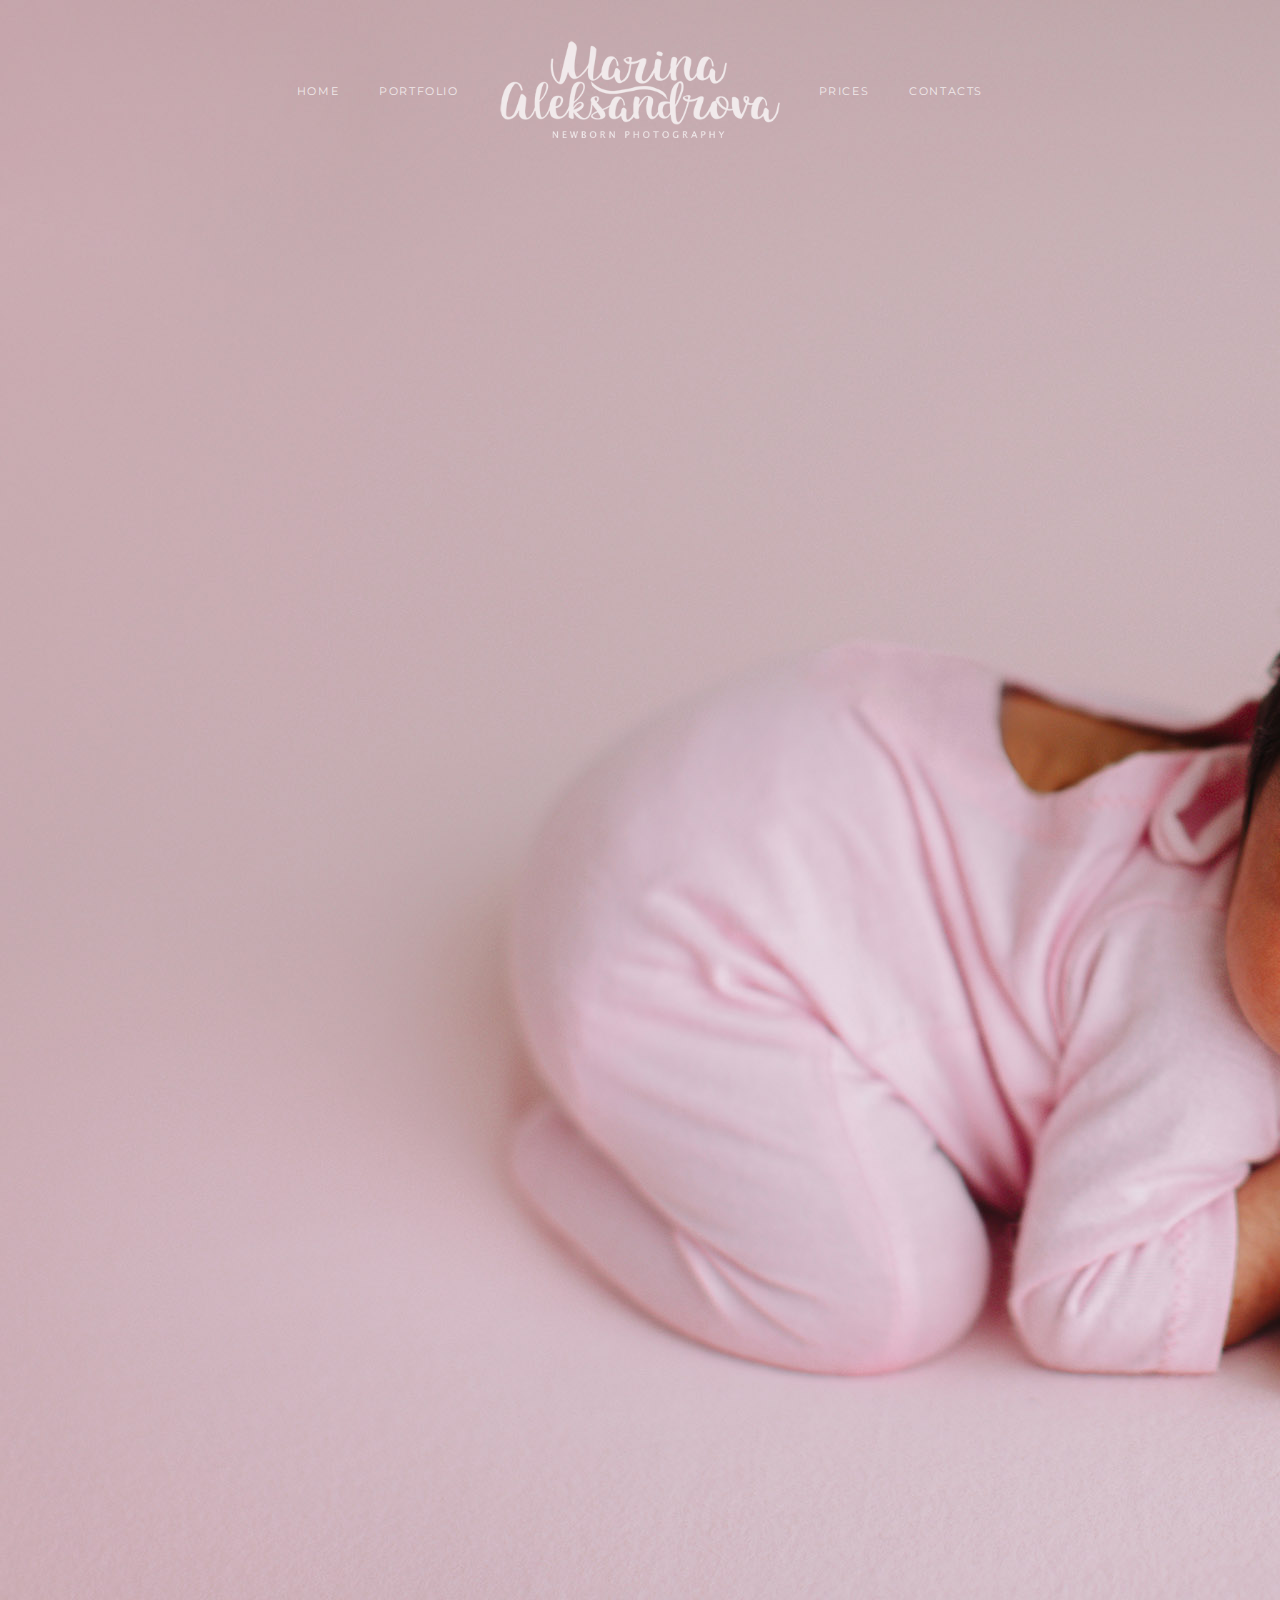
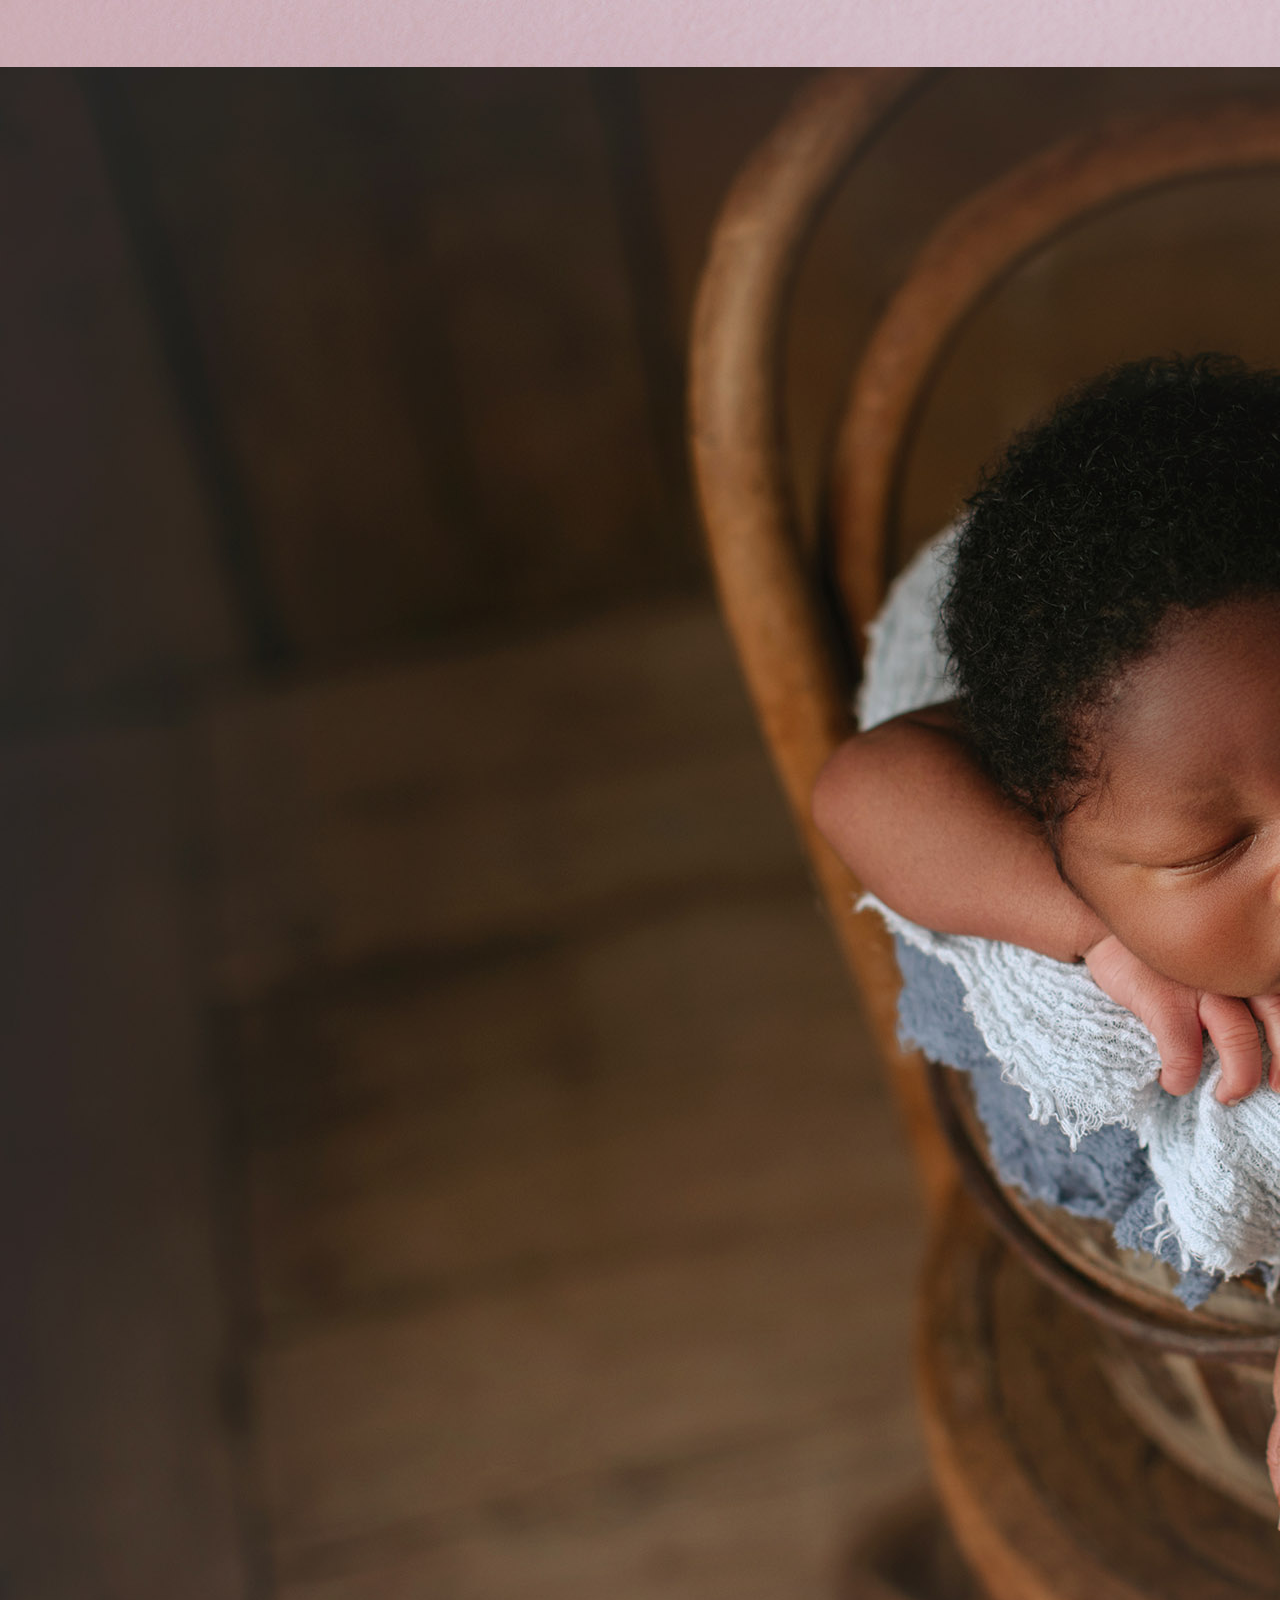
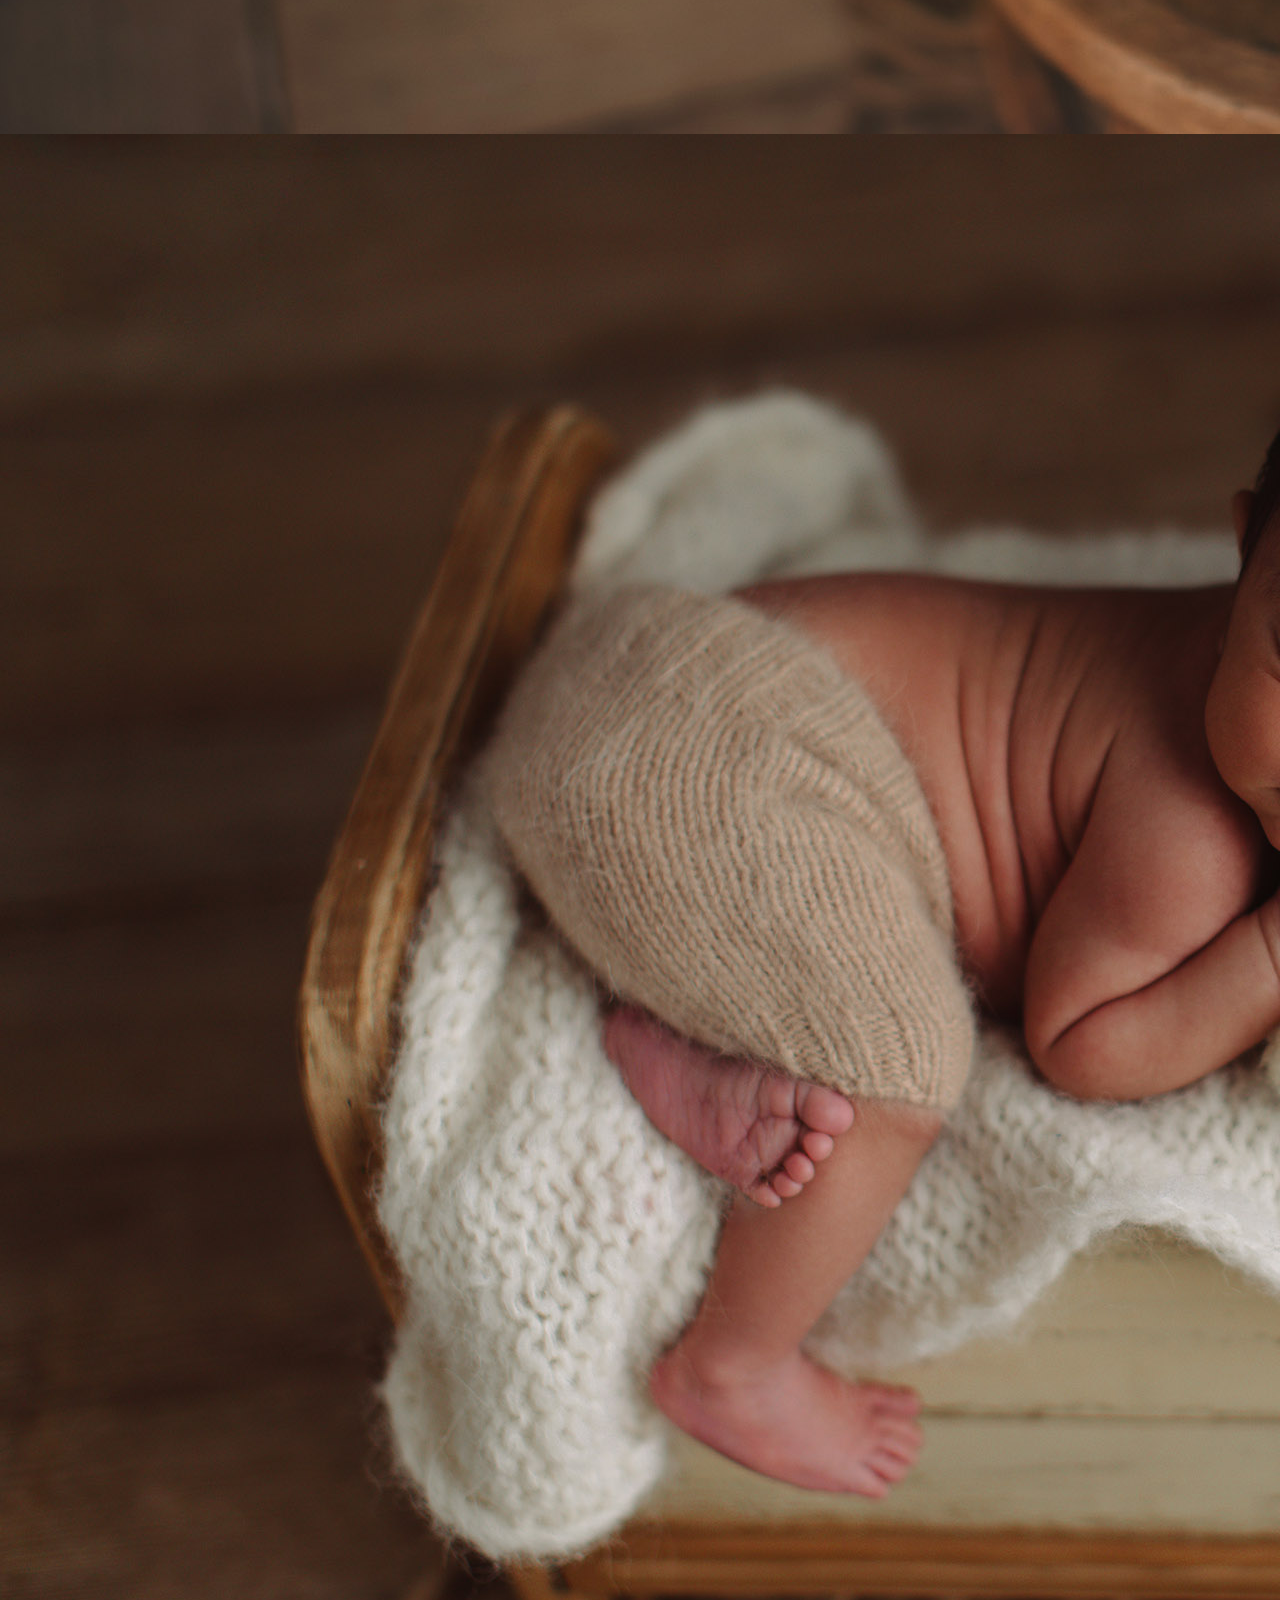
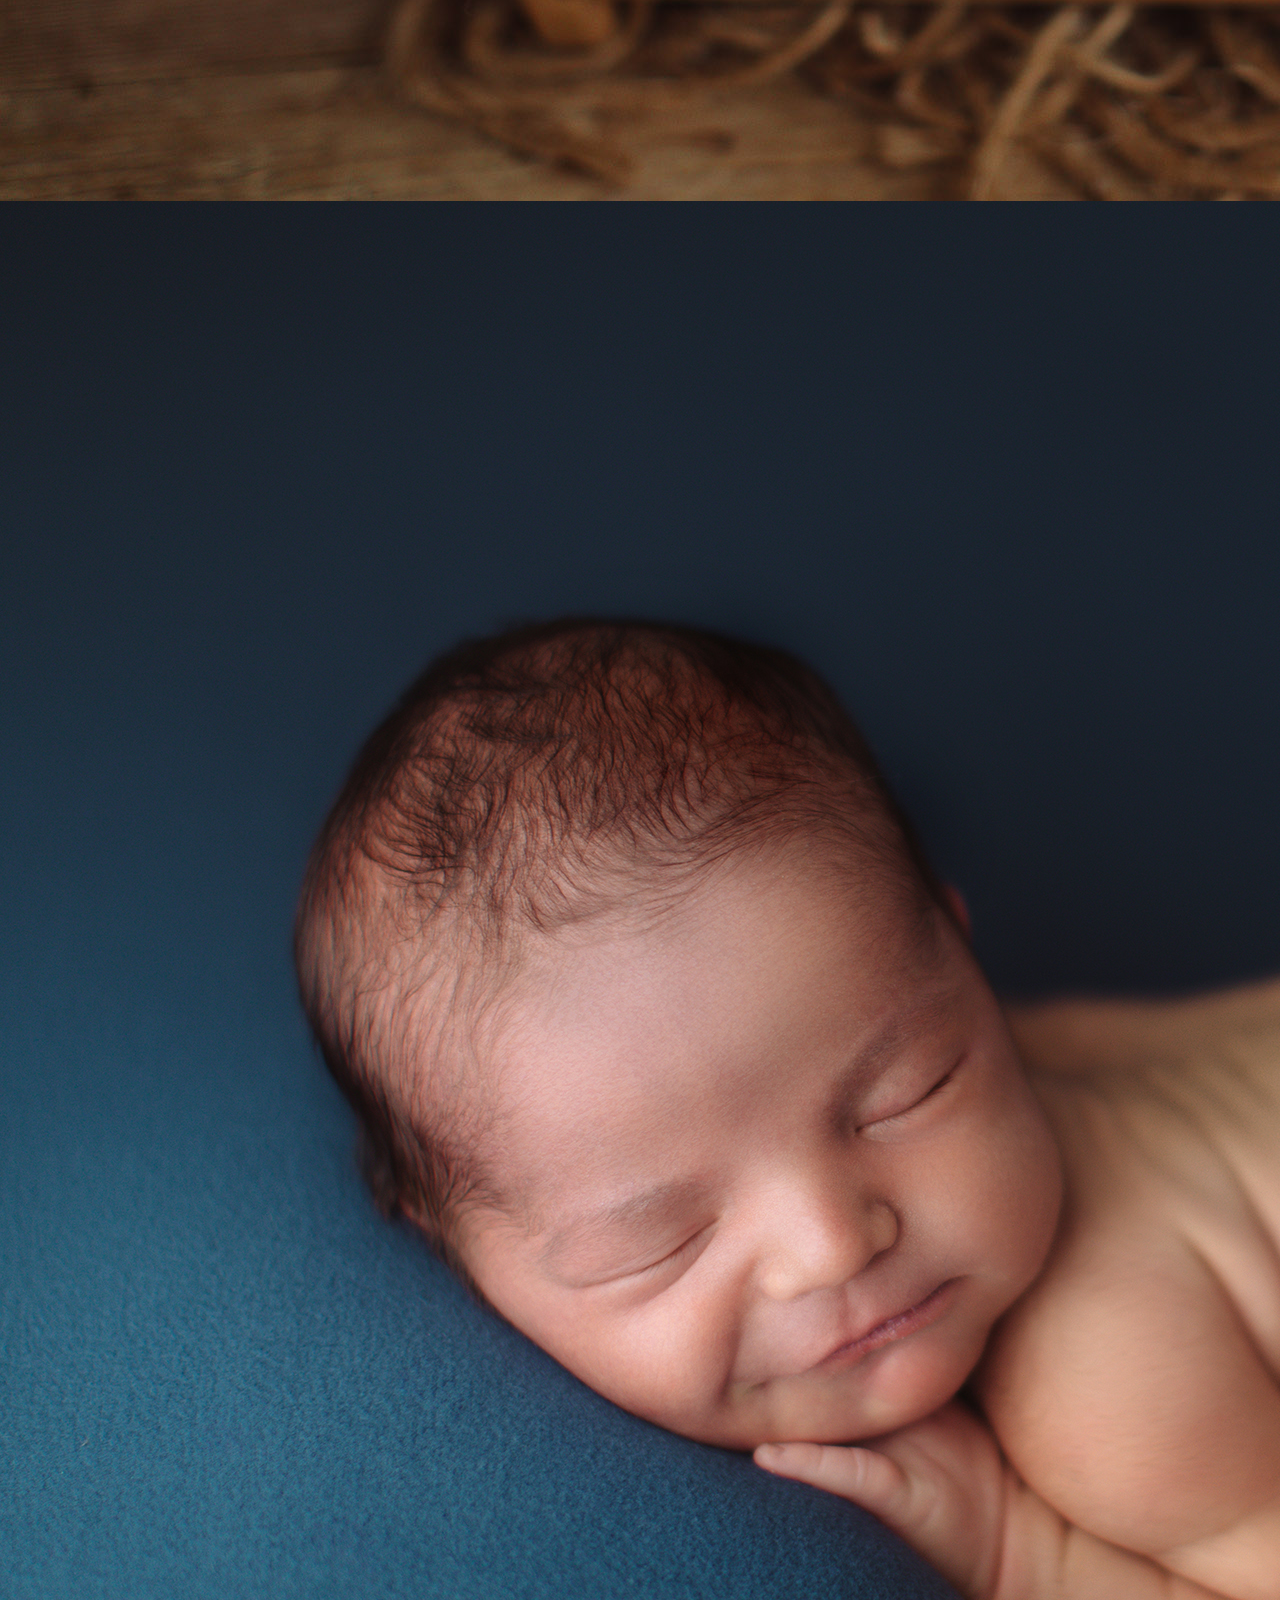
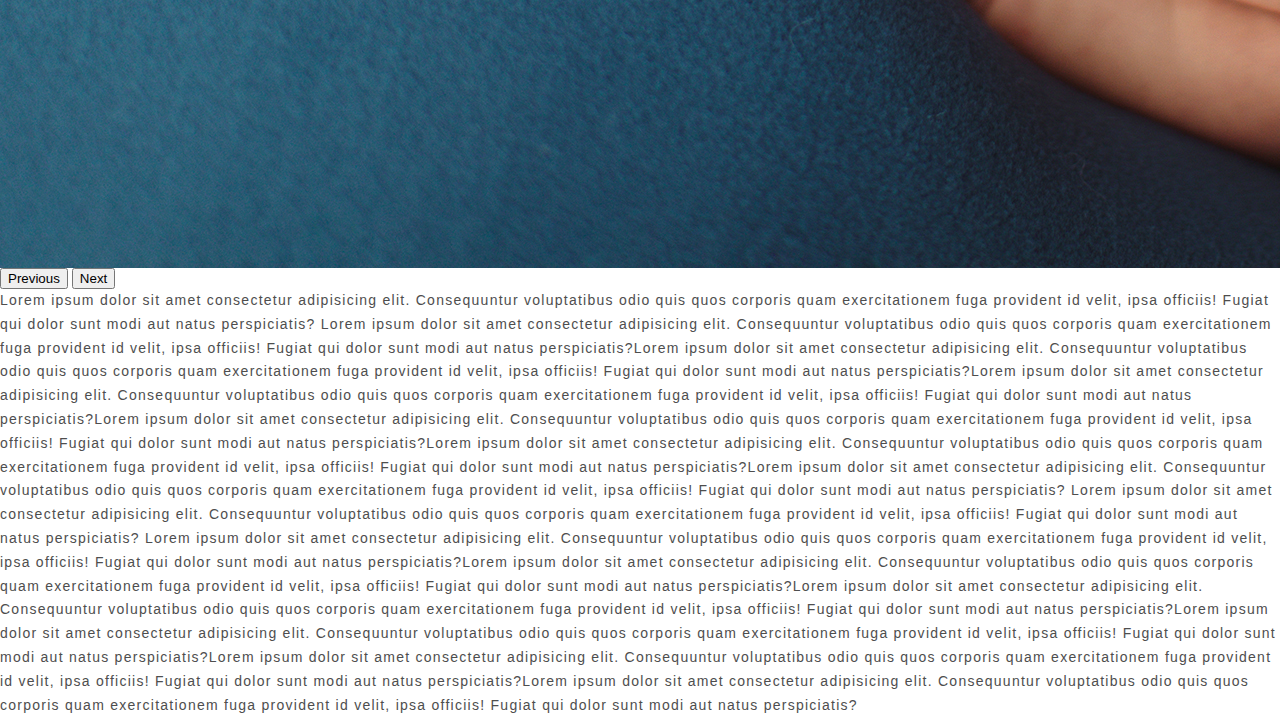
<file: index.html>
<!DOCTYPE html>
<html lang="en">
  <head>
    <meta charset="UTF-8" />
    <meta name="viewport" content="width=device-width, initial-scale=1.0" />
    <link
      href="https://cdn.jsdelivr.net/npm/bootstrap@5.3.1/dist/css/bootstrap.min.css"
      rel="stylesheet"
      integrity="sha384-4bw+/aepP/YC94hEpVNVgiZdgIC5+VKNBQNGCHeKRQN+PtmoHDEXuppvnDJzQIu9"
      crossorigin="anonymous"
    />
    <link rel="preconnect" href="https://fonts.googleapis.com" />
    <link rel="preconnect" href="https://fonts.gstatic.com" crossorigin />
    <link rel="preconnect" href="https://fonts.googleapis.com" />
    <link rel="preconnect" href="https://fonts.gstatic.com" crossorigin />
    <link
      href="https://fonts.googleapis.com/css2?family=Montserrat:ital,wght@0,400;0,700;1,400&display=swap"
      rel="stylesheet"
    />
    <link rel="stylesheet" href="./styles.css" />

    <title>Newborn photography</title>
  </head>
  <body>
    <div class="wrapper">
      <main class="page">
        <!-- HEADER -->
        <header class="header">
          <div class="header_row">
            <nav class="header_menu menu">
              <div class="menu_icon icon-menu">
                <span></span>
                <span></span>
                <span></span>
              </div>
              <div class="menu_body">
                <ul class="menu_list">
                  <li>
                    <a href="" class="menu_link link">home</a>
                  </li>
                  <li>
                    <a href="" class="menu_link link">portfolio</a>
                  </li>
                  <li>
                    <a href="" class="menu_link link">prices</a>
                  </li>
                  <li>
                    <a href="" class="menu_link link">contacts</a>
                  </li>
                </ul>
              </div>
            </nav>
            <div class="header_logo">
              <img src="./img/logo-mini_white.png" alt="logo" width="300px" />
            </div>
          </div>
        </header>
        <!-- MAIN SCREEN -->
        <div class="container-fluid main-screen my-carousel">
          <!-- Bootstrap carusel -->
          <div
            id="carouselExampleInterval"
            class="carousel slide carousel-fade"
            data-bs-ride="carousel"
          >
            <div class="carousel-inner">
              <div class="carousel-item active" data-bs-interval="10000">
                <img
                  src="./img/bg_main.jpg"
                  class="d-block w-100"
                  alt="main slide with newborn baby on pink"
                />
              </div>
              <div class="carousel-item" data-bs-interval="2000">
                <img src="./img/01.jpg" class="d-block w-100" alt="..." />
              </div>
              <div class="carousel-item">
                <img src="./img/02.jpg" class="d-block w-100" alt="..." />
              </div>
              <div class="carousel-item">
                <img src="./img/03.jpg" class="d-block w-100" alt="..." />
              </div>
            </div>
            <button
              class="carousel-control-prev"
              type="button"
              data-bs-target="#carouselExampleInterval"
              data-bs-slide="prev"
            >
              <span
                class="carousel-control-prev-icon"
                aria-hidden="true"
              ></span>
              <span class="visually-hidden">Previous</span>
            </button>
            <button
              class="carousel-control-next"
              type="button"
              data-bs-target="#carouselExampleInterval"
              data-bs-slide="next"
            >
              <span
                class="carousel-control-next-icon"
                aria-hidden="true"
              ></span>
              <span class="visually-hidden">Next</span>
            </button>
          </div>
          <!-- bootstrap carusel end -->
        </div>
        <div class="content">
          Lorem ipsum dolor sit amet consectetur adipisicing elit. Consequuntur
          voluptatibus odio quis quos corporis quam exercitationem fuga
          provident id velit, ipsa officiis! Fugiat qui dolor sunt modi aut
          natus perspiciatis? Lorem ipsum dolor sit amet consectetur adipisicing
          elit. Consequuntur voluptatibus odio quis quos corporis quam
          exercitationem fuga provident id velit, ipsa officiis! Fugiat qui
          dolor sunt modi aut natus perspiciatis?Lorem ipsum dolor sit amet
          consectetur adipisicing elit. Consequuntur voluptatibus odio quis quos
          corporis quam exercitationem fuga provident id velit, ipsa officiis!
          Fugiat qui dolor sunt modi aut natus perspiciatis?Lorem ipsum dolor
          sit amet consectetur adipisicing elit. Consequuntur voluptatibus odio
          quis quos corporis quam exercitationem fuga provident id velit, ipsa
          officiis! Fugiat qui dolor sunt modi aut natus perspiciatis?Lorem
          ipsum dolor sit amet consectetur adipisicing elit. Consequuntur
          voluptatibus odio quis quos corporis quam exercitationem fuga
          provident id velit, ipsa officiis! Fugiat qui dolor sunt modi aut
          natus perspiciatis?Lorem ipsum dolor sit amet consectetur adipisicing
          elit. Consequuntur voluptatibus odio quis quos corporis quam
          exercitationem fuga provident id velit, ipsa officiis! Fugiat qui
          dolor sunt modi aut natus perspiciatis?Lorem ipsum dolor sit amet
          consectetur adipisicing elit. Consequuntur voluptatibus odio quis quos
          corporis quam exercitationem fuga provident id velit, ipsa officiis!
          Fugiat qui dolor sunt modi aut natus perspiciatis? Lorem ipsum dolor
          sit amet consectetur adipisicing elit. Consequuntur voluptatibus odio
          quis quos corporis quam exercitationem fuga provident id velit, ipsa
          officiis! Fugiat qui dolor sunt modi aut natus perspiciatis? Lorem
          ipsum dolor sit amet consectetur adipisicing elit. Consequuntur
          voluptatibus odio quis quos corporis quam exercitationem fuga
          provident id velit, ipsa officiis! Fugiat qui dolor sunt modi aut
          natus perspiciatis?Lorem ipsum dolor sit amet consectetur adipisicing
          elit. Consequuntur voluptatibus odio quis quos corporis quam
          exercitationem fuga provident id velit, ipsa officiis! Fugiat qui
          dolor sunt modi aut natus perspiciatis?Lorem ipsum dolor sit amet
          consectetur adipisicing elit. Consequuntur voluptatibus odio quis quos
          corporis quam exercitationem fuga provident id velit, ipsa officiis!
          Fugiat qui dolor sunt modi aut natus perspiciatis?Lorem ipsum dolor
          sit amet consectetur adipisicing elit. Consequuntur voluptatibus odio
          quis quos corporis quam exercitationem fuga provident id velit, ipsa
          officiis! Fugiat qui dolor sunt modi aut natus perspiciatis?Lorem
          ipsum dolor sit amet consectetur adipisicing elit. Consequuntur
          voluptatibus odio quis quos corporis quam exercitationem fuga
          provident id velit, ipsa officiis! Fugiat qui dolor sunt modi aut
          natus perspiciatis?Lorem ipsum dolor sit amet consectetur adipisicing
          elit. Consequuntur voluptatibus odio quis quos corporis quam
          exercitationem fuga provident id velit, ipsa officiis! Fugiat qui
          dolor sunt modi aut natus perspiciatis?
        </div>
        <!-- @import "footer.html" -->
      </main>
    </div>
    <script
      src="https://cdn.jsdelivr.net/npm/bootstrap@5.3.1/dist/js/bootstrap.bundle.min.js"
      integrity="sha384-HwwvtgBNo3bZJJLYd8oVXjrBZt8cqVSpeBNS5n7C8IVInixGAoxmnlMuBnhbgrkm"
      crossorigin="anonymous"
    ></script>
  </body>
</html>
</file>
<file: styles.css>
/* body {
  font-family: Montserrat;
} */
:root {
  --main-text-color: rgba(78, 78, 78, 1);
}
/* =================================== */
/* Styles reset */
/* Забираємо внутрішні відступи */
ul[class],
ol[class] {
  padding: 0;
}
/* Забираємо зовнішні відступи */
body,
h1,
h2,
h3,
h4,
p,
ul[class],
ol[class],
li,
figure,
figcaption,
blockquote,
dl,
dd {
  margin: 0;
}
ul[class],
ol[class] {
  list-style: none;
}
.link {
  text-decoration: none;
}
/* ================================= */

.container {
  max-width: 1130px;
  padding: 0px 15px;
}

.wrapper {
  overflow: hidden;
  min-height: 100%;
}

.page {
  position: absolute;
  width: 100%;
  height: 100%;
  top: 0;
  left: 0;
  display: flex;
  flex-direction: column;
}
/* .main-screen {
  flex: 1 0 100%;
  position: relative;
} */
.content {
  font-size: 20px;
  font-family: Arial, Helvetica, sans-serif;
  line-height: 170%;
  color: var(--main-text-color);
  font-style: normal;
  font-weight: 400;
  letter-spacing: 0.09em;
  font-size: 14px;
}

.my-carousel {
  padding: 0;
}

.my-carousel .carousel-item {
  display: flex;
  height: 100%;
}

.my-carousel .carousel-item img {
  object-fit: cover;
}

/* .main-screen {
  background: url(./img/bg_main.jpg) no-repeat center center;
  -webkit-background-size: cover;
  -moz-background-size: cover;
  -o-background-size: cover;
  background-size: cover; */
/* } */
@media (max-width: 767px) {
  .icon-menu {
    display: block;
    position: absolute;
    top: 18px;
    right: 10px;
    width: 30px;
    height: 18px;
    cursor: pointer;
    z-index: 5;
  }
  .span {
    top: 8px;
    left: 0px;
    position: absolute;
    width: 100%;
    height: 2px;
    background-color: rgb(255, 255, 255);
  }
  .span :first-child {
    top: 0px;
  }
  .span :last-child {
    top: auto;
    bottom: 0px;
  }
}
/* HEADER STYLES */
.header {
  position: absolute;
  width: 100%;
  z-index: 50;
  left: 0;
  top: 35px;
}
@media (max-width: 767px) {
  .header {
    top: 15px;
  }
}
.header_row {
  /* @include flexbox() */
  display: flex;
  justify-content: center;
  align-items: center;
  height: 110px;
}
.header_menu {
}
.menu_icon {
}
.icon-menu {
}

.menu_body {
}
.menu_link {
  font-family: "Montserrat", sans-serif;
  font-size: 11px;
  font-weight: 400;
  text-transform: uppercase;
  letter-spacing: 1.6px;
  color: white;
  opacity: 0.75;
}

.menu_list {
  display: flex;
  /* gap: 40px; */
}
.menu_list li:nth-child(2) {
  padding: 0px 180px 0px 40px;
}
.menu_list li:nth-child(3) {
  padding: 0px 40px 0px 180px;
}

.header_logo {
  position: absolute;
  left: 50%;
  top: 0;
  transform: translate(-50%, 0);
  opacity: 0.75;
  z-index: 2;
}
@media (max-width: 767px) {
  .menu_body {
    position: fixed;
    width: 100%;
    height: 100%;
    top: 0;
    left: 0;
    background-color: var(--main-text-color);
    padding: 150px 0px 20px 0px;
    overflow: auto;
  }
  .menu_list {
    flex-direction: column;
    justify-content: center;
    align-items: center;
  }
  .menu_list li {
    padding: 0px 0px 45px 0px;
  }
  .menu_list li:nth-child(2) {
    padding: 0px 0px 45px 0px;
  }
  .menu_list li:nth-child(3) {
    padding: 0px 0px 45px 0px;
  }
  .menu_list li:last-child {
    padding: 0px 0px 0px 0px;
  }
  .menu_link {
    color: white;
    opacity: 0.75;
    font-size: 20px;
    line-height: 120%;
  }
}
</file>
